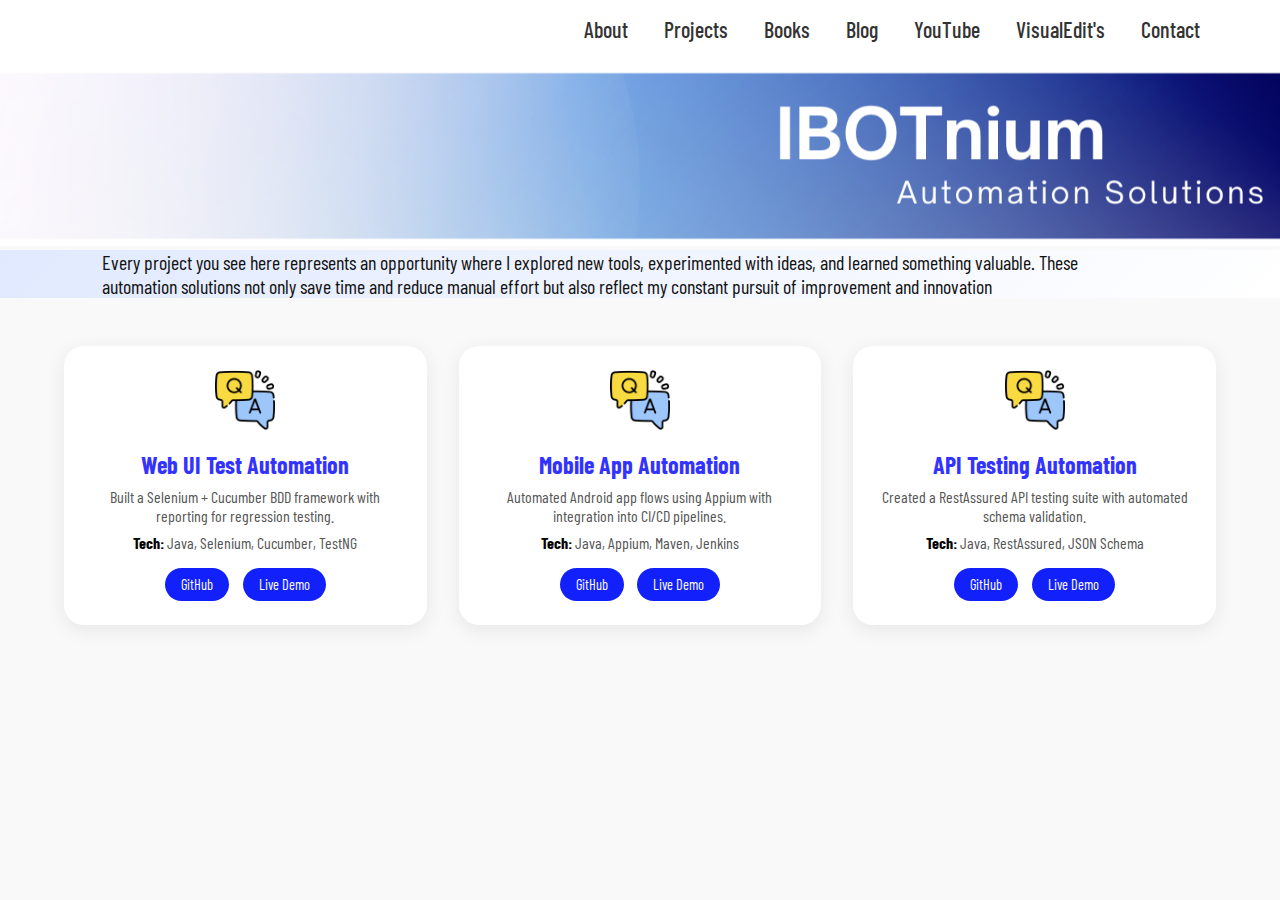
<file: projects.html>
<!DOCTYPE html>
<html lang="en">
<head>
    <meta charset="UTF-8">
    <meta name="viewport" content="width=device-width, initial-scale=1.0">
    <title>Automation Projects - Velmurugan R</title>
     <link href="https://fonts.googleapis.com/css2?family=Barlow+Condensed:ital,wght@0,100;0,200;0,300;0,400;0,500;0,600;0,700;0,800;0,900;1,100;1,200;1,300;1,400;1,500;1,600;1,700;1,800;1,900&family=Caveat:wght@400..700&family=Epunda+Slab:ital,wght@0,300..900;1,300..900&family=Figtree:ital,wght@0,300..900;1,300..900&family=Noto+Sans+Tamil:wght@100..900&display=swap" rel="stylesheet">
    <link rel="stylesheet" href="projects.css">
</head>
<body>

    <!-- Navigation -->
    <header class="navbar">
        <nav>
            <a href="index.html">About</a>
            <a href="projects.html">Projects</a>
            <a href="books.html">Books</a>
           <a href="https://velprv.blogspot.com/" target="_blank" rel="noopener noreferrer">Blog</a>
<a href="https://www.youtube.com/@velsocialhub" target="_blank" rel="noopener noreferrer">YouTube</a>
 <a href="visualedit.html">VisualEdit's</a>
            <a href="#contact">Contact</a>
        </nav>
        </header>

        <!-- Banner Section -->
        <div class="banner">
        <img src="images/automationBanner.PNG" alt="Automation Banner" style="width:100%;display:flexbox;">
        </div>
    </header>

    <!-- Hero Section -->
    <section class="hero">
            <p>Every project you see here represents an opportunity where I explored new tools, experimented with ideas, and learned something valuable. These automation solutions not only save time and reduce manual effort but also reflect my constant pursuit of improvement and innovation</p>
    </section>

    <!-- Project Showcase -->
    <section class="projects">
        
        <div class="project-card">
            <img src="images/qa.png" alt="Project Image">
            <h2>Web UI Test Automation</h2>
            <p>Built a Selenium + Cucumber BDD framework with reporting for regression testing.</p>
            <p><strong>Tech:</strong> Java, Selenium, Cucumber, TestNG</p>
            <div class="links">
                <a href="#" class="btn">GitHub</a>
                <a href="#" class="btn">Live Demo</a>
            </div>
        </div>

        <div class="project-card">
            <img src="images/qa.png" alt="Project Image">
            <h2>Mobile App Automation</h2>
            <p>Automated Android app flows using Appium with integration into CI/CD pipelines.</p>
            <p><strong>Tech:</strong> Java, Appium, Maven, Jenkins</p>
            <div class="links">
                <a href="#" class="btn">GitHub</a>
                <a href="#" class="btn">Live Demo</a>
            </div>
        </div>

        <div class="project-card">
            <img src="images/qa.png" alt="Project Image">
            <h2>API Testing Automation</h2>
            <p>Created a RestAssured API testing suite with automated schema validation.</p>
            <p><strong>Tech:</strong> Java, RestAssured, JSON Schema</p>
            <div class="links">
                <a href="#" class="btn">GitHub</a>
                <a href="#" class="btn">Live Demo</a>
            </div>
        </div>

    </section>

</body>
</html>
</file>
<file: projects.css>
/* General Reset */
* {
    margin: 0;
    padding: 0;
    box-sizing: border-box;
}

html {
    scroll-behavior: smooth;
}

body {
    font-family: 'Barlow Condensed', sans-serif;
    background: #f9f9f9;
    color: #333;
    font-size: 22px;
}

/* Navbar */
.navbar {
    display: flex;
    justify-content: flex-end;
    align-items: center;
    padding: 1rem 5%;
    background: white;
    box-shadow: 0 2px 8px rgba(0,0,0,0.05);
}

.navbar .logo {
    font-size: 1.8rem;
    font-weight: 600;
    margin-right: auto;
    color: #333;
}

.navbar nav a {
    margin: 0 1rem;
    text-decoration: none;
    color: #333;
    font-weight: 500;
    transition: color 0.3s ease;
}

.navbar nav a:hover,
.navbar nav a.active {
    color: #3333ff;
    font-weight: bold;
}

/* Hero Section */
.hero {
    display: flex;
    justify-content: flex-start;
    align-items: flex-start;
    background: linear-gradient(135deg, #e0e9ff, #ffffff);
    color: rgb(17, 17, 17);
    padding: 0% 8%;
}
.hero h1 {
    font-size: 12px;
    margin-bottom: 10px;
}

.hero p {
    max-width: 1000px;
    margin: 0;
    font-size: 20px;
}

/* Projects Section */
.projects {
    display: grid;
    grid-template-columns: repeat(auto-fit, minmax(280px, 1fr));
    gap: 2rem;
    padding: 3rem 5%;
}

.project-card {
    background: white;
    border-radius: 20px;
    padding: 1.5rem;
    text-align: center;
    box-shadow: 0 5px 20px rgba(0,0,0,0.08);
    transition: transform 0.3s ease, box-shadow 0.3s ease;
}

.project-card:hover {
    transform: translateY(-8px);
    box-shadow: 0 10px 25px rgba(0,0,0,0.12);
}

.project-card img {
    width: 60px;
    height: 60px;
    margin-bottom: 1rem;
}

.project-card h2 {
    margin-bottom: 0.5rem;
    font-size: 1.5rem;
    color: #3333ff;
}

.project-card p {
    font-size: 1rem;
    margin-bottom: 0.5rem;
    color: #555;
}

.project-card strong {
    color: #000;
}

/* Project Links */
.links {
    margin-top: 1rem;
}

.btn {
    display: inline-block;
    background: rgb(18, 33, 252);
    color: white;
    padding: 0.5rem 1rem;
    border-radius: 25px;
    text-decoration: none;
    margin: 0 0.3rem;
    font-size: 0.9rem;
    transition: opacity 0.3s ease;
}

.btn:hover {
    opacity: 0.85;
}

/* Responsive Design */
@media (max-width: 768px) {
    .hero h1 {
        font-size: 2.2rem;
    }
    .hero p {
        font-size: 1rem;
    }
}
</file>
